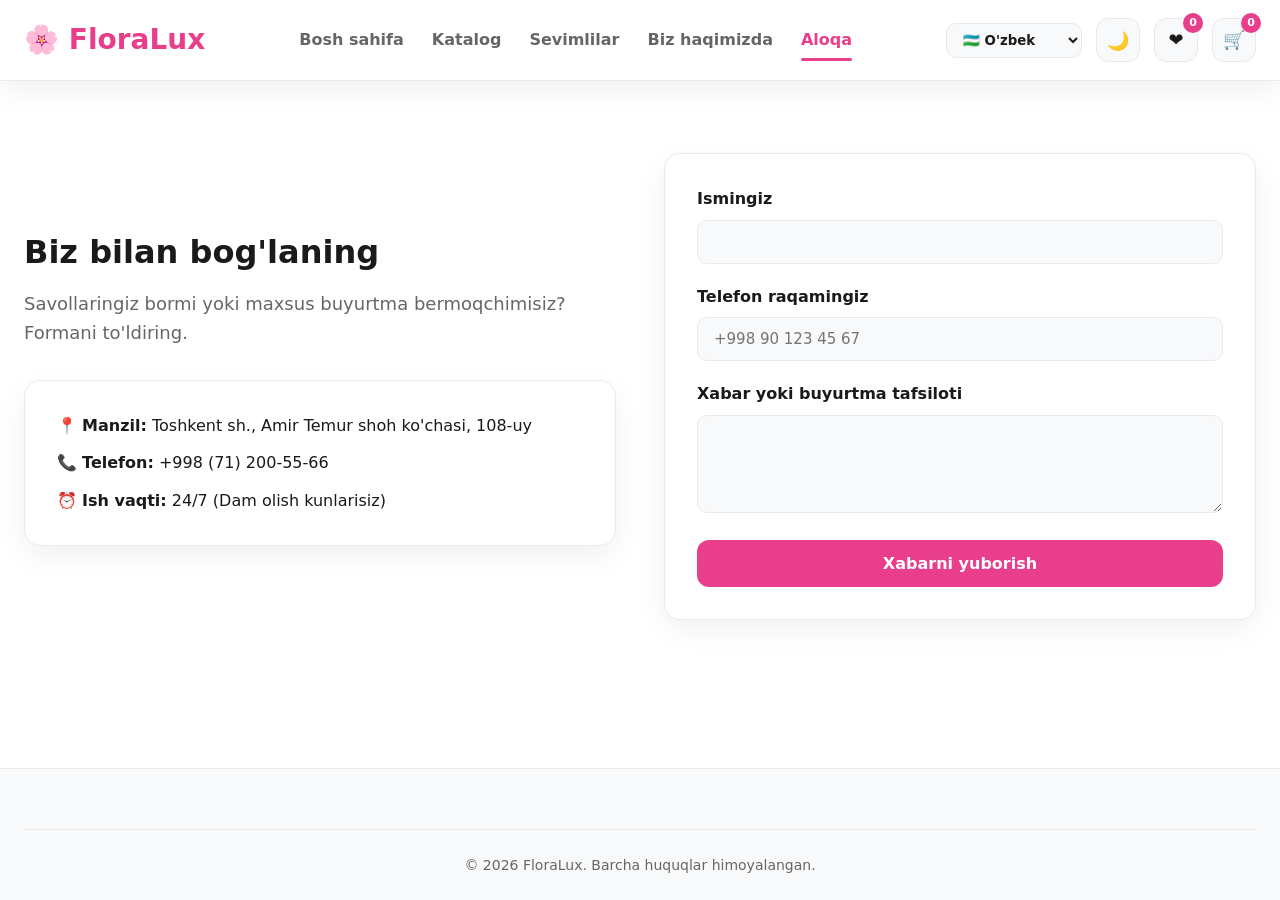
<file: contact.html>
<!DOCTYPE html>
<html lang="uz">
<head>
    <meta charset="UTF-8">
    <meta name="viewport" content="width=device-width, initial-scale=1.0">
    <title>Aloqa — FloraLux</title>
    <link rel="stylesheet" href="style.css">
</head>
<body>
    <header class="header">
        <div class="container navbar">
            <a href="index.html" class="logo">🌸 FloraLux</a>
            <nav class="nav-links">
                <a href="index.html" data-i18n="nav_home">Bosh sahifa</a>
                <a href="catalog.html" data-i18n="nav_catalog">Katalog</a>
                <a href="favorites.html" data-i18n="nav_favorites">Sevimlilar</a>
                <a href="about.html" data-i18n="nav_about">Biz haqimizda</a>
                <a href="contact.html" class="active" data-i18n="nav_contact">Aloqa</a>
            </nav>
            <div class="nav-actions">
                <select id="lang-select" class="lang-select">
                    <option value="uz">🇺🇿 O'zbek</option>
                    <option value="ru">🇷🇺 Русский</option>
                    <option value="en">🇬🇧 English</option>
                    <option value="tr">🇹🇷 Türkçe</option>
                    <option value="kk">🇰🇿 Қазақша</option>
                </select>
                <button id="theme-toggle" class="icon-btn">🌙</button>
                <a href="favorites.html" class="icon-btn">
                    ❤️ <span id="fav-badge" class="badge">0</span>
                </a>
                <a href="catalog.html" class="icon-btn">
                    🛒 <span id="cart-badge" class="badge">0</span>
                </a>
            </div>
        </div>
    </header>

    <section class="section">
        <div class="container hero-grid">
            <div>
                <h1 class="section-title" data-i18n="contact_title">Biz bilan bog'laning</h1>
                <p class="hero-subtitle" style="margin-top: 12px;" data-i18n="contact_sub">
                    Savollaringiz bormi yoki maxsus buyurtma bermoqchimisiz? Formani to'ldiring.
                </p>
                <div class="info-card" style="margin-top: 24px;">
                    <p>📍 <strong>Manzil:</strong> Toshkent sh., Amir Temur shoh ko'chasi, 108-uy</p>
                    <p style="margin-top: 12px;">📞 <strong>Telefon:</strong> +998 (71) 200-55-66</p>
                    <p style="margin-top: 12px;">⏰ <strong>Ish vaqti:</strong> 24/7 (Dam olish kunlarisiz)</p>
                </div>
            </div>

            <div class="info-card">
                <form id="contact-form">
                    <div class="form-group">
                        <label data-i18n="form_name">Ismingiz</label>
                        <input type="text" class="input-control" required>
                    </div>
                    <div class="form-group">
                        <label data-i18n="form_phone">Telefon raqamingiz</label>
                        <input type="tel" class="input-control" placeholder="+998 90 123 45 67" required>
                    </div>
                    <div class="form-group">
                        <label data-i18n="form_msg">Xabar yoki buyurtma tafsiloti</label>
                        <textarea class="input-control" rows="4" required></textarea>
                    </div>
                    <button type="submit" class="btn btn-primary" style="width: 100%;" data-i18n="form_send">
                        Xabarni yuborish
                    </button>
                </form>
            </div>
        </div>
    </section>

    <footer class="footer">
        <div class="container">
            <div class="footer-bottom">
                © 2026 FloraLux. <span data-i18n="footer_rights">Barcha huquqlar himoyalangan.</span>
            </div>
        </div>
    </footer>

    <script src="app.js"></script>
</body>
</html>
</file>
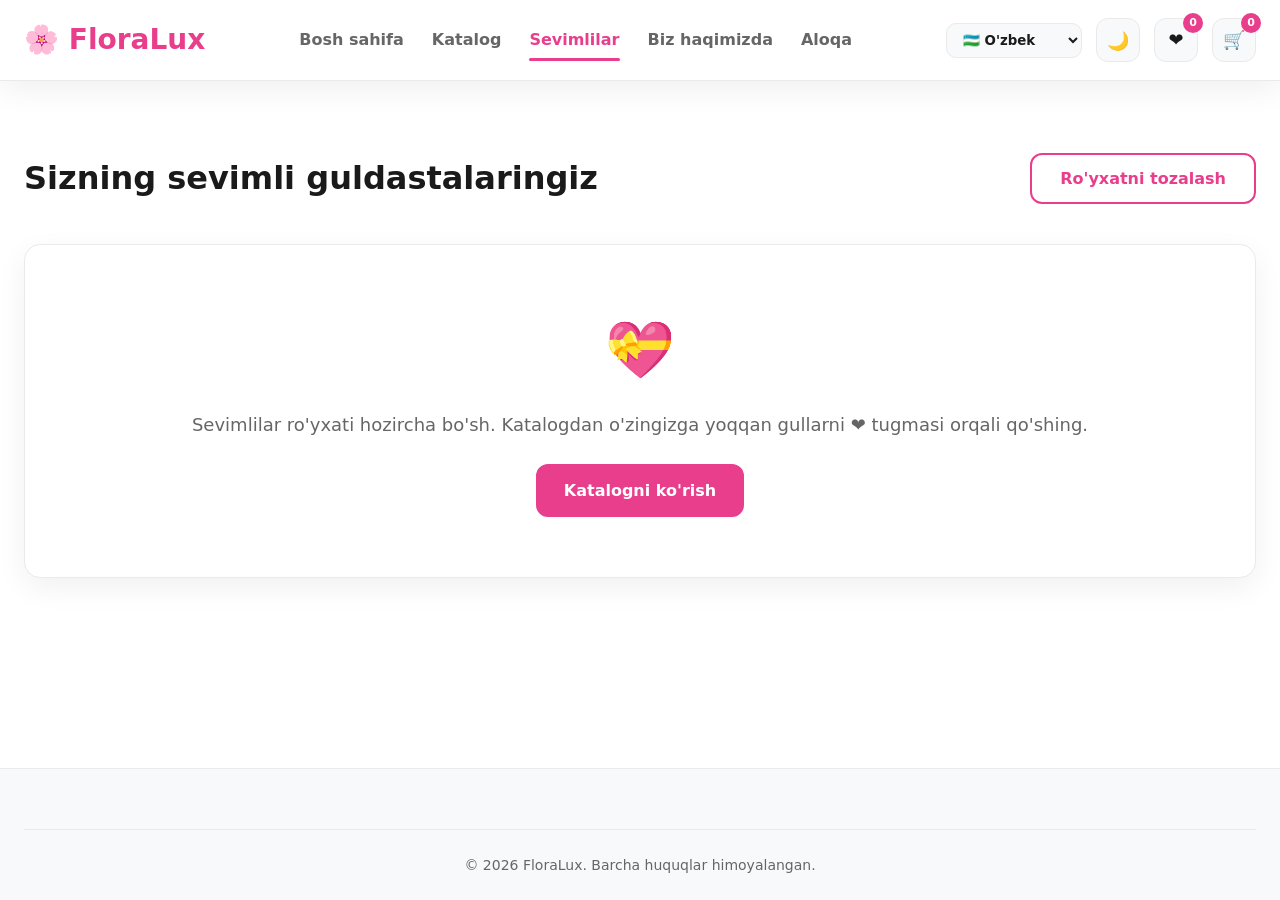
<file: favorites.html>
<!DOCTYPE html>
<html lang="uz">
<head>
    <meta charset="UTF-8">
    <meta name="viewport" content="width=device-width, initial-scale=1.0">
    <title>Sevimlilar — FloraLux</title>
    <link rel="stylesheet" href="style.css">
</head>
<body>
    <header class="header">
        <div class="container navbar">
            <a href="index.html" class="logo">🌸 FloraLux</a>
            <nav class="nav-links">
                <a href="index.html" data-i18n="nav_home">Bosh sahifa</a>
                <a href="catalog.html" data-i18n="nav_catalog">Katalog</a>
                <a href="favorites.html" class="active" data-i18n="nav_favorites">Sevimlilar</a>
                <a href="about.html" data-i18n="nav_about">Biz haqimizda</a>
                <a href="contact.html" data-i18n="nav_contact">Aloqa</a>
            </nav>
            <div class="nav-actions">
                <select id="lang-select" class="lang-select">
                    <option value="uz">🇺🇿 O'zbek</option>
                    <option value="ru">🇷🇺 Русский</option>
                    <option value="en">🇬🇧 English</option>
                    <option value="tr">🇹🇷 Türkçe</option>
                    <option value="kk">🇰🇿 Қазақша</option>
                </select>
                <button id="theme-toggle" class="icon-btn">🌙</button>
                <a href="favorites.html" class="icon-btn">
                    ❤️ <span id="fav-badge" class="badge">0</span>
                </a>
                <a href="catalog.html" class="icon-btn">
                    🛒 <span id="cart-badge" class="badge">0</span>
                </a>
            </div>
        </div>
    </header>

    <section class="section">
        <div class="container">
            <div class="section-header">
                <h1 class="section-title" data-i18n="fav_title">Sizning sevimli guldastalaringiz</h1>
                <button id="clear-favs-btn" class="btn btn-outline" data-i18n="fav_clear">Ro'yxatni tozalash</button>
            </div>

            <div id="favorites-empty" class="info-card" style="text-align: center; display: none; padding: 60px 20px;">
                <div style="font-size: 56px; margin-bottom: 16px;">💝</div>
                <p style="font-size: 18px; color: var(--text-secondary); margin-bottom: 24px;" data-i18n="fav_empty">
                    Sevimlilar ro'yxati hozircha bo'sh.
                </p>
                <a href="catalog.html" class="btn btn-primary" data-i18n="hero_btn">Katalogni ko'rish</a>
            </div>

            <div id="favorites-grid" class="products-grid"></div>
        </div>
    </section>

    <footer class="footer">
        <div class="container">
            <div class="footer-bottom">
                © 2026 FloraLux. <span data-i18n="footer_rights">Barcha huquqlar himoyalangan.</span>
            </div>
        </div>
    </footer>

    <script src="app.js"></script>
</body>
</html>
</file>
<file: style.css>
:root {
    --bg-primary: #ffffff;
    --bg-secondary: #f8f9fa;
    --bg-card: #ffffff;
    --text-primary: #1a1a1a;
    --text-secondary: #666666;
    --accent: #e83e8c;
    --accent-hover: #d62f7d;
    --accent-light: rgba(232, 62, 140, 0.1);
    --border: #eaeaea;
    --shadow: 0 10px 30px rgba(0, 0, 0, 0.06);
    --radius: 16px;
    --transition: all 0.3s cubic-bezier(0.25, 0.8, 0.25, 1);
}

[data-theme="dark"] {
    --bg-primary: #0f1115;
    --bg-secondary: #161920;
    --bg-card: #1c2029;
    --text-primary: #f5f6f7;
    --text-secondary: #a0a6b5;
    --accent: #ff5ca8;
    --accent-hover: #ff75b5;
    --accent-light: rgba(255, 92, 168, 0.15);
    --border: #2a2f3d;
    --shadow: 0 10px 30px rgba(0, 0, 0, 0.4);
}

* {
    margin: 0;
    padding: 0;
    box-sizing: border-box;
    font-family: 'Segoe UI', system-ui, -apple-system, sans-serif;
}

body {
    background-color: var(--bg-primary);
    color: var(--text-primary);
    transition: background-color 0.3s ease, color 0.3s ease;
    line-height: 1.6;
    display: flex;
    flex-direction: column;
    min-height: 100vh;
}

a {
    text-decoration: none;
    color: inherit;
    transition: var(--transition);
}

ul { list-style: none; }

.container {
    max-width: 1280px;
    margin: 0 auto;
    padding: 0 24px;
}

/* Header & Navbar */
.header {
    position: sticky;
    top: 0;
    z-index: 1000;
    background-color: var(--bg-card);
    border-bottom: 1px solid var(--border);
    box-shadow: var(--shadow);
}

.navbar {
    display: flex;
    justify-content: space-between;
    align-items: center;
    height: 80px;
    gap: 20px;
}

.logo {
    font-size: 28px;
    font-weight: 800;
    color: var(--accent);
    display: flex;
    align-items: center;
    gap: 8px;
}

.nav-links {
    display: flex;
    gap: 28px;
}

.nav-links a {
    font-weight: 600;
    font-size: 16px;
    color: var(--text-secondary);
    padding: 8px 0;
    position: relative;
}

.nav-links a:hover,
.nav-links a.active {
    color: var(--accent);
}

.nav-links a.active::after {
    content: '';
    position: absolute;
    bottom: 0;
    left: 0;
    width: 100%;
    height: 3px;
    background-color: var(--accent);
    border-radius: 2px;
}

.nav-actions {
    display: flex;
    align-items: center;
    gap: 14px;
}

.lang-select {
    background-color: var(--bg-secondary);
    color: var(--text-primary);
    border: 1px solid var(--border);
    padding: 8px 12px;
    border-radius: 10px;
    font-weight: 600;
    cursor: pointer;
    outline: none;
}

.icon-btn {
    background-color: var(--bg-secondary);
    color: var(--text-primary);
    border: 1px solid var(--border);
    width: 44px;
    height: 44px;
    border-radius: 12px;
    display: flex;
    align-items: center;
    justify-content: center;
    cursor: pointer;
    position: relative;
    font-size: 18px;
    transition: var(--transition);
}

.icon-btn:hover {
    background-color: var(--accent);
    color: #fff;
    border-color: var(--accent);
}

.badge {
    position: absolute;
    top: -6px;
    right: -6px;
    background-color: var(--accent);
    color: #fff;
    font-size: 11px;
    font-weight: 700;
    width: 20px;
    height: 20px;
    border-radius: 50%;
    display: flex;
    align-items: center;
    justify-content: center;
}

/* Hero Section */
.hero {
    padding: 80px 0;
    background: linear-gradient(135deg, var(--accent-light), transparent);
    border-bottom: 1px solid var(--border);
}

.hero-grid {
    display: grid;
    grid-template-columns: 1fr 1fr;
    gap: 48px;
    align-items: center;
}

.hero-title {
    font-size: 48px;
    font-weight: 800;
    line-height: 1.2;
    margin-bottom: 20px;
}

.hero-subtitle {
    font-size: 18px;
    color: var(--text-secondary);
    margin-bottom: 32px;
}

.btn {
    display: inline-flex;
    align-items: center;
    justify-content: center;
    gap: 10px;
    padding: 14px 28px;
    border-radius: 12px;
    font-weight: 700;
    font-size: 16px;
    cursor: pointer;
    border: none;
    transition: var(--transition);
}

.btn-primary {
    background-color: var(--accent);
    color: #ffffff;
}

.btn-primary:hover {
    background-color: var(--accent-hover);
    transform: translateY(-2px);
}

.btn-outline {
    background-color: transparent;
    border: 2px solid var(--accent);
    color: var(--accent);
}

.btn-outline:hover {
    background-color: var(--accent);
    color: #fff;
}

.hero-img {
    width: 100%;
    height: 440px;
    object-fit: cover;
    border-radius: 24px;
    box-shadow: var(--shadow);
}

/* Sections & Cards */
.section {
    padding: 72px 0;
}

.section-header {
    display: flex;
    justify-content: space-between;
    align-items: flex-end;
    margin-bottom: 40px;
}

.section-title {
    font-size: 32px;
    font-weight: 800;
}

.products-grid {
    display: grid;
    grid-template-columns: repeat(auto-fill, minmax(280px, 1fr));
    gap: 28px;
}

.product-card {
    background-color: var(--bg-card);
    border: 1px solid var(--border);
    border-radius: var(--radius);
    overflow: hidden;
    box-shadow: var(--shadow);
    transition: var(--transition);
    display: flex;
    flex-direction: column;
    position: relative;
}

.product-card:hover {
    transform: translateY(-6px);
}

.product-img-wrap {
    position: relative;
    height: 260px;
    overflow: hidden;
}

.product-img {
    width: 100%;
    height: 100%;
    object-fit: cover;
    transition: transform 0.5s ease;
}

.product-card:hover .product-img {
    transform: scale(1.06);
}

.fav-toggle {
    position: absolute;
    top: 14px;
    right: 14px;
    width: 40px;
    height: 40px;
    border-radius: 50%;
    background-color: rgba(255, 255, 255, 0.9);
    border: none;
    cursor: pointer;
    font-size: 18px;
    display: flex;
    align-items: center;
    justify-content: center;
    transition: var(--transition);
    box-shadow: 0 4px 12px rgba(0,0,0,0.15);
}

.fav-toggle.active {
    background-color: var(--accent);
    color: #fff;
}

.product-info {
    padding: 20px;
    display: flex;
    flex-direction: column;
    flex-grow: 1;
}

.product-category {
    font-size: 12px;
    text-transform: uppercase;
    letter-spacing: 1px;
    color: var(--accent);
    font-weight: 700;
    margin-bottom: 6px;
}

.product-title {
    font-size: 19px;
    font-weight: 700;
    margin-bottom: 8px;
}

.product-desc {
    font-size: 14px;
    color: var(--text-secondary);
    margin-bottom: 16px;
    flex-grow: 1;
}

.product-footer {
    display: flex;
    justify-content: space-between;
    align-items: center;
    padding-top: 14px;
    border-top: 1px solid var(--border);
}

.product-price {
    font-size: 20px;
    font-weight: 800;
}

/* Filter Bar */
.filter-bar {
    background-color: var(--bg-card);
    border: 1px solid var(--border);
    padding: 24px;
    border-radius: var(--radius);
    margin-bottom: 36px;
    display: grid;
    grid-template-columns: 2fr 1fr 1fr 1fr;
    gap: 16px;
    box-shadow: var(--shadow);
}

.input-control {
    width: 100%;
    padding: 12px 16px;
    border-radius: 10px;
    border: 1px solid var(--border);
    background-color: var(--bg-secondary);
    color: var(--text-primary);
    font-size: 15px;
    outline: none;
}

.input-control:focus {
    border-color: var(--accent);
}

/* Info Cards & Forms */
.grid-3 {
    display: grid;
    grid-template-columns: repeat(auto-fit, minmax(300px, 1fr));
    gap: 28px;
}

.info-card {
    background-color: var(--bg-card);
    border: 1px solid var(--border);
    padding: 32px;
    border-radius: var(--radius);
    box-shadow: var(--shadow);
}

.info-card h3 {
    font-size: 22px;
    margin: 16px 0 10px;
}

.form-group {
    margin-bottom: 20px;
}

.form-group label {
    display: block;
    margin-bottom: 8px;
    font-weight: 600;
}

/* Toast Notification */
.toast-container {
    position: fixed;
    bottom: 24px;
    right: 24px;
    z-index: 9999;
    display: flex;
    flex-direction: column;
    gap: 10px;
}

.toast {
    background-color: var(--bg-card);
    color: var(--text-primary);
    border-left: 5px solid var(--accent);
    padding: 14px 22px;
    border-radius: 10px;
    box-shadow: var(--shadow);
    font-weight: 600;
    animation: slideIn 0.3s ease;
}

@keyframes slideIn {
    from { transform: translateX(100%); opacity: 0; }
    to { transform: translateX(0); opacity: 1; }
}

/* Footer */
.footer {
    margin-top: auto;
    background-color: var(--bg-secondary);
    border-top: 1px solid var(--border);
    padding: 60px 0 24px;
}

.footer-grid {
    display: grid;
    grid-template-columns: 2fr 1fr 1fr 1fr;
    gap: 40px;
    margin-bottom: 40px;
}

.footer-bottom {
    text-align: center;
    padding-top: 24px;
    border-top: 1px solid var(--border);
    color: var(--text-secondary);
    font-size: 14px;
}

@media (max-width: 900px) {
    .hero-grid, .filter-bar, .footer-grid {
        grid-template-columns: 1fr;
    }
    .nav-links {
        display: none;
    }
}
</file>
